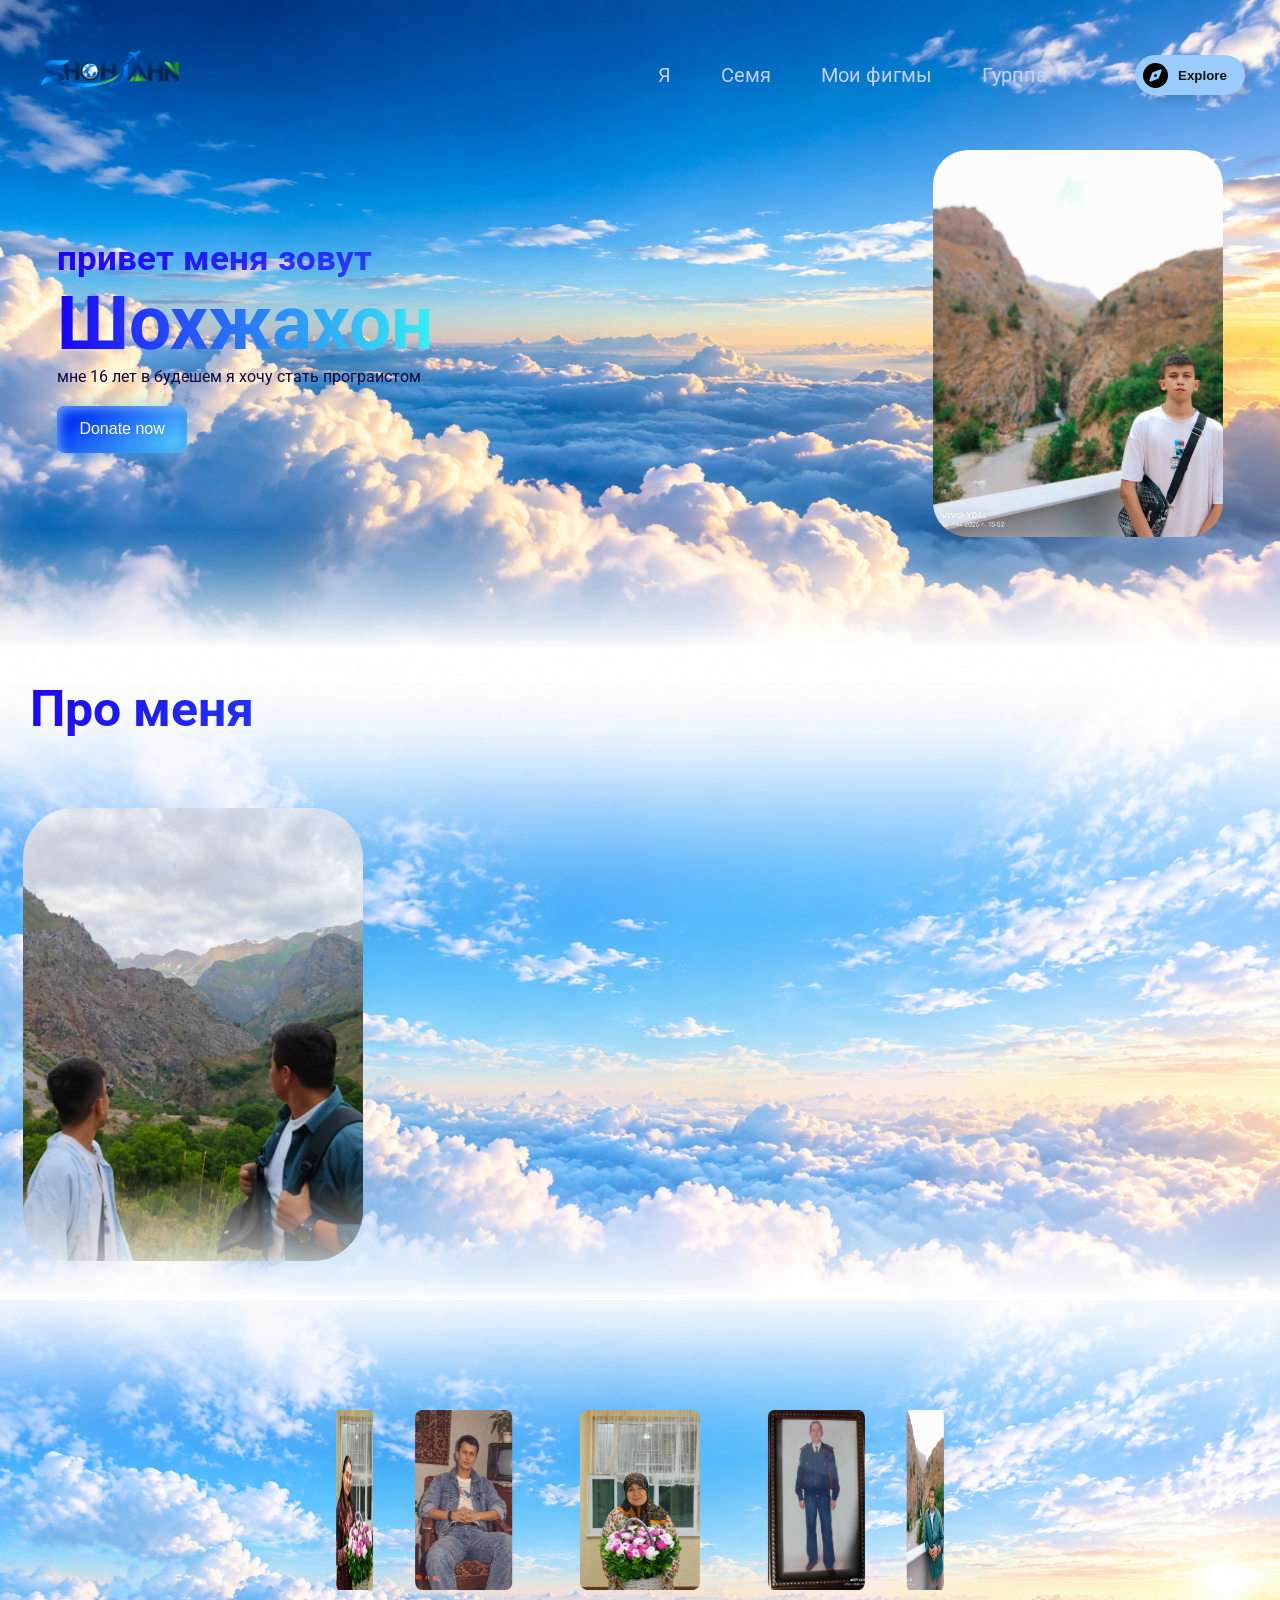
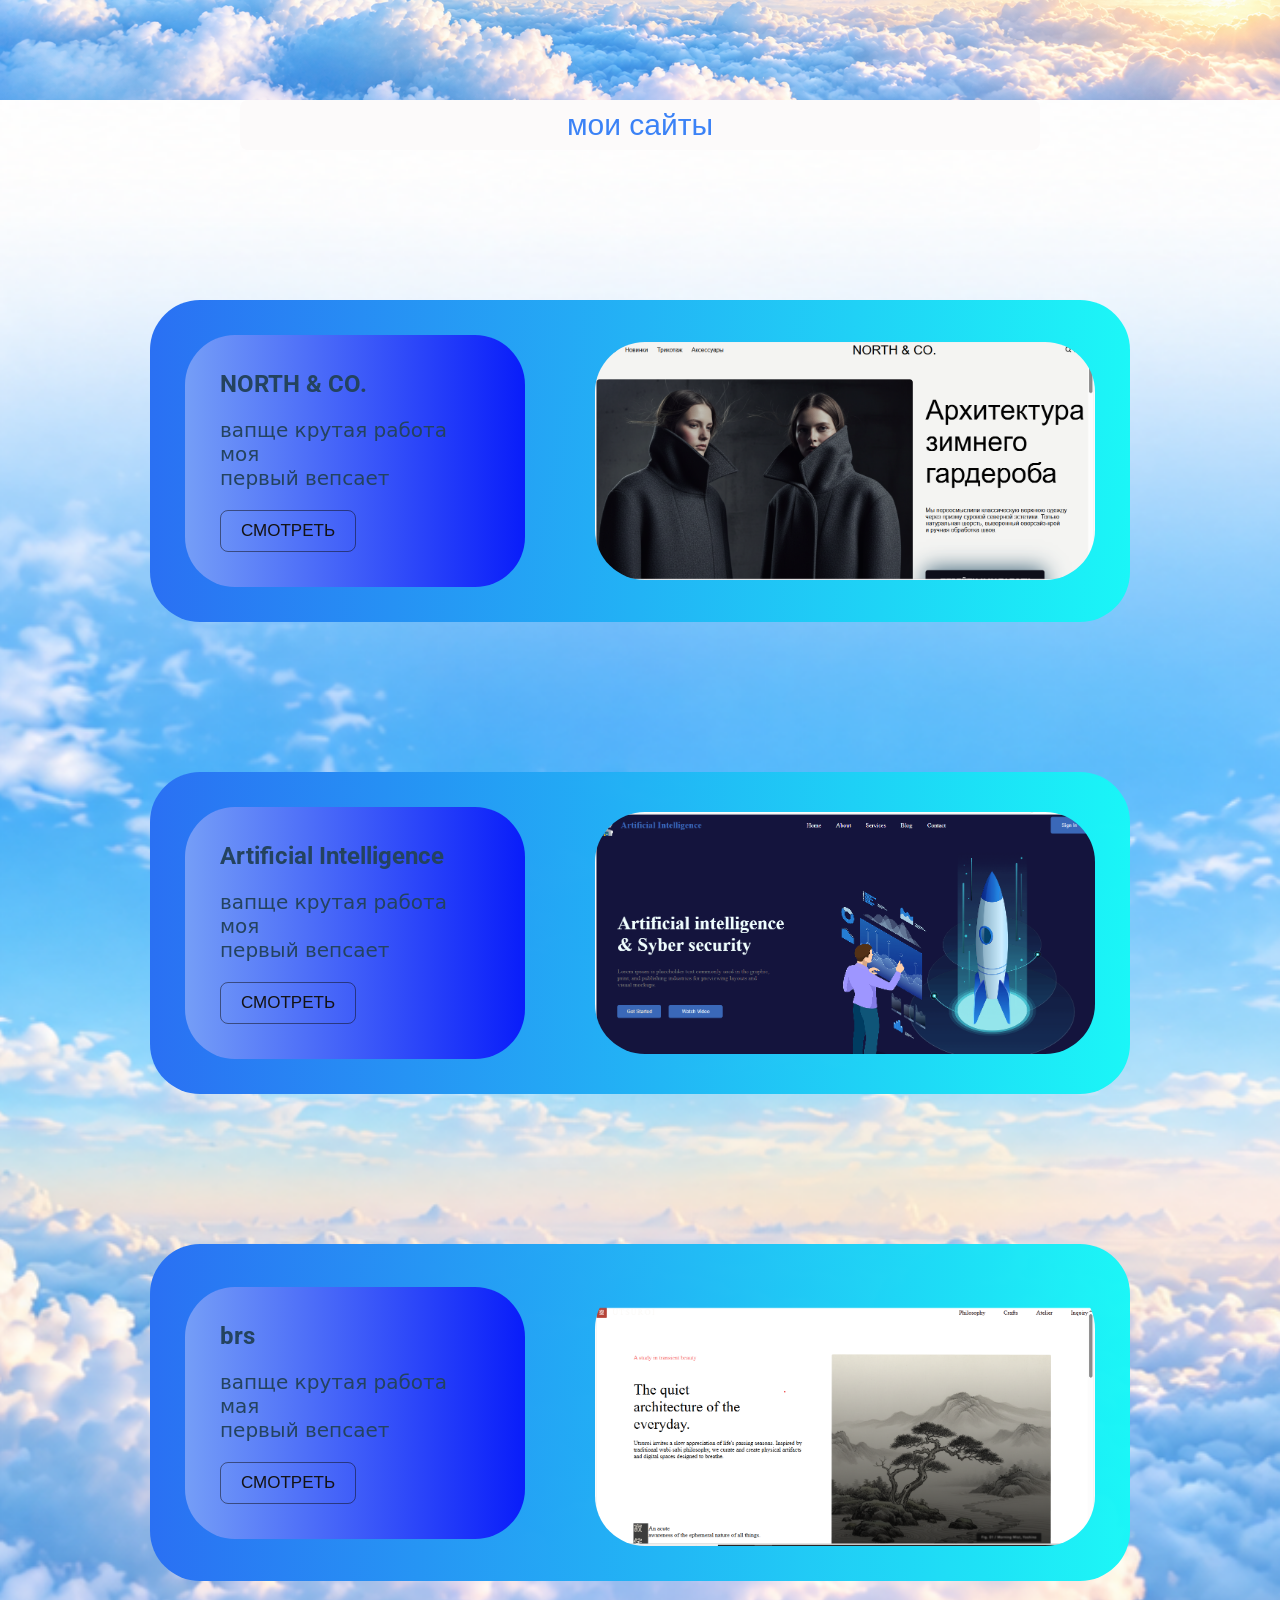
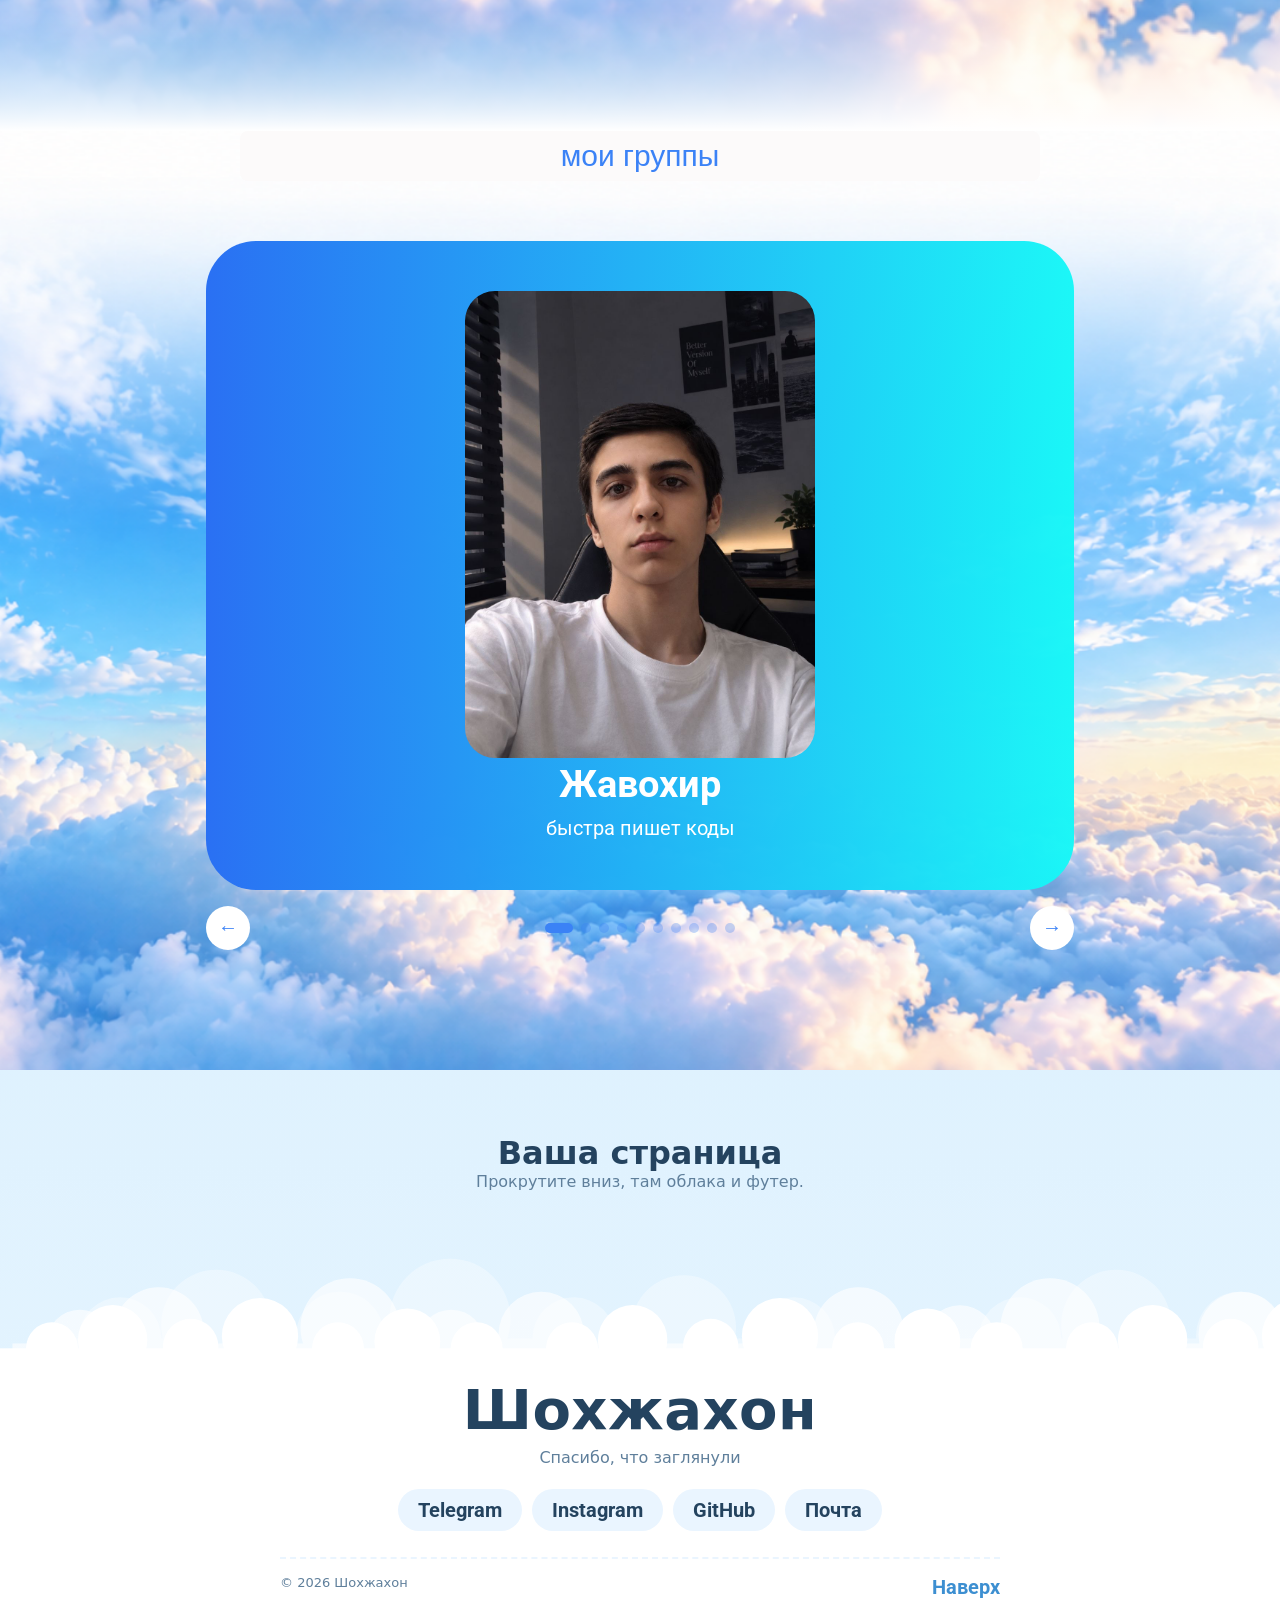
<file: index.html>
<!doctype html>
<html lang="en">
  <head>
    <meta charset="UTF-8" />
    <meta name="viewport" content="width=device-width, initial-scale=1.0" />
    <title>Document</title>

    <link rel="stylesheet" href="./main.css" />
    <link rel="preconnect" href="https://fonts.googleapis.com" />
    <link rel="preconnect" href="https://fonts.gstatic.com" crossorigin />
    <link
      href="https://fonts.googleapis.com/css2?family=Basic&family=Montserrat:ital,wght@0,100..900;1,100..900&family=Roboto:ital,wght@0,100..900;1,100..900&family=Rubik:ital,wght@0,300..900;1,300..900&family=Tagesschrift&display=swap"
      rel="stylesheet"
    />
    <link href="https://unpkg.com/aos@2.3.1/dist/aos.css" rel="stylesheet" />
  </head>
  <body>
    <div class="fon">
      <header>
        <div class="contoiner">
          <div class="hdr__wrp">
            <img
              class="img__logo"
              src="./imges/ChatGPT Image 15 сент. 2026 г., 16_01_28.png"
              alt=""
            />
            <ul class="ul__wrp">
              <li><a href="#">Я</a></li>
              <li><a href="#">Семя</a></li>
              <li><a href="#">Мои фигмы</a></li>
              <li><a href="#">Гурппа</a></li>
            </ul>
            <!-- From Uiverse.io by vinodjangid07 -->
            <button class="btn">
              <svg
                class="svgIcon"
                viewBox="0 0 512 512"
                height="1em"
                xmlns="http://www.w3.org/2000/svg"
              >
                <path
                  d="M256 512A256 256 0 1 0 256 0a256 256 0 1 0 0 512zm50.7-186.9L162.4 380.6c-19.4 7.5-38.5-11.6-31-31l55.5-144.3c3.3-8.5 9.9-15.1 18.4-18.4l144.3-55.5c19.4-7.5 38.5 11.6 31 31L325.1 306.7c-3.2 8.5-9.9 15.1-18.4 18.4zM288 256a32 32 0 1 0 -64 0 32 32 0 1 0 64 0z"
                ></path>
              </svg>
              Explore
            </button>
          </div>
        </div>
      </header>
      <section>
        <div class="contoiner">
          <div class="hero">
            <div>
              <h2 class="h2_wrp">привет меня зовут</h2>
              <h1 class="h1_wrp">Шохжахон</h1>
              <p class="p-r">мне 16 лет в будешем я хочу стать програистом</p>
              <!-- From Uiverse.io by Allyhere -->
              <button class="btn-donate">Donate now</button>
            </div>
            <div>
              <img class="ibg" src="./imges/bbbb.jpg" alt="" />
            </div>
          </div>
        </div>
      </section>
    </div>
    <section class="fon1">
      <div class="contoiner">
        <h1 class="wrp__h1">Про меня</h1>
        <div class="hero_wrp">
          <div>
            <img class="gh" src="./imges/kkkk.jpg" alt="" />
          </div>
          <div>
            <h2 class="wrp__h2" data-aos="fade-left">
              Привет! Меня зовут Шохжахон, я ученик 10-д класса 151 школы.
              <br />
              Уже 3 месяца учусь программированию на PDP Junior и мечтаю <br />
              в будущем стать профессиональным программистом.
            </h2>
            <h3 class="pr" data-aos="fade-left">
              🎂 мой день рождение <br />
              19.06.2010
            </h3>
            <h3 class="pr" data-aos="fade-left">
              🏫 школа <br />
              151. 9д. класс
            </h3>
            <h3 class="pr" data-aos="fade-left">
              💻 щас учусь <br />
              делать сайты -Html-css
            </h3>
          </div>
        </div>
      </div>
    </section>
    <section class="fon4">
      <div class="contoiner">
        <!-- From Uiverse.io by musashi-13 --> 
        <div class="card-3d">
          <div>  <img class="img__ff" src="./ChatGPT Image 9 окт. 2026 г., 17_29_18.png" alt=""> </div>
          <div>
          </div>
          <div><img class="img__ff" src="./kkkkkkk.jpg" alt=""></div>
          <div></div>
          <div><img class="img__ff" src="./gggg.jpg" alt=""></div>
          <div> </div>
          <div>
<img class="img__ff" src="./ppppppp.jpg" alt=""></div>
          <div></div>
          <div><img class="img__ff" src="./ChatGPT Image 9 окт. 2026 г., 17_34_10.png" alt=""></div>
          <div> </div>
        </div>

      </div>
    </section>
    <section class="fon2">
      <div class="contoiner">
        <center>
          <button class="h1__gg">мои сайты</button>
        </center>
        <div class="card1">
          <div class="fon8">
            <h2 class="h2__gg">NORTH & CO.</h2>
            <p class="p__rr">
              вапще крутая работа моя <br />
              первый вепсает
            </p>
            <!-- From Uiverse.io by zjssun -->
            <a href="https://inp-iota.vercel.app/">
              <button class="btn2">смотреть</button>
            </a>
          </div>
          <img class="img_k" src="./wwwww.png" alt="" />
        </div>
        <div class="card1">
          <div class="fon8">
            <h2 class="h2__gg">Artificial Intelligence</h2>
            <p class="p__rr">
              вапще крутая работа моя <br />
              первый вепсает
            </p>
            <!-- From Uiverse.io by zjssun -->
            <a href="https://raceta-8t1i.vercel.app/">
              <button class="btn2">смотреть</button>
            </a>
          </div>
          <img class="img_k" src="./mmmm.png" alt="" />
        </div>
        <div class="card1">
          <div class="fon8">
            <h2 class="h2__gg">brs</h2>
            <p class="p__rr">
              вапще крутая работа мая <br />
              первый вепсает
            </p>
            <!-- From Uiverse.io by zjssun -->
            <button class="btn2">смотреть</button>
          </div>
          <img class="img_k" src="./bmw.png" alt="" />
        </div>
      </div>
    </section>

    <section class="fon3">
      <div class="contoiner">
        <div>
          <center>
            <button class="h1__gg">мои группы</button>
          </center>
        </div>
        <div class="grp" role="region" aria-label="Мои группы">
          <div class="grp-view" id="grpView">
            <div class="grp-track" id="grpTrack">
              <div class="grp-slide">
                <center>
                  <img class="img__pp" src="./imges/ggg.jpg" alt="" />

                  <h2>Жавохир</h2>
                  <p>быстра пишет коды</p>
                </center>
              </div>
              <div class="grp-slide">
                <center>
                  <img class="img__pp" src="./imges/iiiii.jpg" alt="" />
                  <h2>мухаммадали</h2>
                  <p>много старается</p>
                </center>
              </div>
              <div class="grp-slide">
                <center>
                  <img
                    class="img__pp"
                    src="./imges/IMG_20260926_154338.jpg"
                    alt=""
                  />
                  <h2>довудбек</h2>
                  <p>умный</p>
                </center>
              </div>

              <div class="grp-slide">
                <center>
                  <img
                    class="img__pp"
                    src="./imges/IMG_20260926_154706.jpg"
                    alt=""
                  />
                  <h2>шохрух</h2>
                  <p> много пишет коды</p>
                </center>
              </div>
              <div class="grp-slide">
                <center>
                  <img class="img__pp" src="./imges/yyy.jpg" alt="" />
                  <h2>мухаммадюсуф</h2>
                  <p>много пишет коды</p>
                </center>
              </div>
              <div class="grp-slide">
                <center>
                  <img
                    class="img__pp"
                    src="./imges/IMG_20260926_154839.jpg"
                    alt=""
                  />
                  <h2>мухаммадали</h2>
                  <p>много пишет коды</p>
                </center>
              </div>
              <div class="grp-slide">
                <center>
                  <img class="img__pp" src="./imges/p.jpg" alt="" />
                  <h2>ботир</h2>
                  <p>много пишет коды</p>
                </center>
              </div>
              <div class="grp-slide">
                <center>
                  <img
                    class="img__pp"
                    src="./imges/photo_2026-09-27_14-44-46.jpg"
                    alt=""
                  />
                  <h2>хуснида</h2>
                  <p>много пишет коды</p>
                </center>
              </div>
              <div class="grp-slide">
                <center>
                  <img class="img__pp" src="./imges/зззз.jpg" alt="" />
                  <h2>суннатбек</h2>
                  <p>много пишет коды</p>
                </center>
              </div>
              <div class="grp-slide">
                <center>
                  <img
                    class="img__pp"
                    src="./imges/image_2026-09-26_17-02-44.png"
                    alt=""
                  />
                  <h2>Илёс</h2>
                  <p>много пишет коды</p>
                </center>
              </div>
            </div>
          </div>
          <div class="grp-bar">
            <button class="grp-arr" id="grpPrev" aria-label="Назад">←</button>
            <div class="grp-dots" id="grpDots"></div>
            <button class="grp-arr" id="grpNext" aria-label="Вперёд">→</button>
          </div>
        </div>
      </div>
    </section>
    <main>
      <div>
        <h1>Ваша страница</h1>
        <p>Прокрутите вниз, там облака и футер.</p>
      </div>
    </main>

    <!-- ===== HTML ФУТЕРА (копируйте отсюда) ===== -->
    <footer class="cloud-footer">
      <div class="clouds" aria-hidden="true">
        <i class="c c1"></i><i class="c c2"></i><i class="c c3"></i>
      </div>
      <div class="body">
        <h2 class="name">Шохжахон</h2>
        <p class="tagline">Спасибо, что заглянули</p>
        <ul class="links">
          <li><a href="#">Telegram</a></li>
          <li><a href="#">Instagram</a></li>
          <li><a href="#">GitHub</a></li>
          <li><a href="#">Почта</a></li>
        </ul>
        <div class="copy">
          <span>© 2026 Шохжахон</span>
          <a
            href="#top"
            onclick="
              window.scrollTo({ top: 0, behavior: 'smooth' });
              return false;
            "
            >Наверх</a
          >
        </div>
      </div>
    </footer>
    <!-- ===== КОНЕЦ ===== -->
    <script src="https://unpkg.com/aos@2.3.1/dist/aos.js"></script>
    <script>
      AOS.init();
    </script>
    <script>
      const track = document.getElementById("grpTrack"),
        view = document.getElementById("grpView"),
        dotsEl = document.getElementById("grpDots");
      const n = track.children.length;
      let i = 0,
        timer;
      for (let k = 0; k < n; k++) {
        const b = document.createElement("button");
        b.className = "grp-dot";
        b.setAttribute("aria-label", "Слайд " + (k + 1));
        b.onclick = () => {
          go(k);
          play();
        };
        dotsEl.appendChild(b);
      }
      function go(k) {
        i = (k + n) % n;
        track.style.transform = "translateX(-" + i * 100 + "%)";
        [...dotsEl.children].forEach((d, j) =>
          d.setAttribute("aria-current", j === i),
        );
      }
      function play() {
        stop();
        timer = setInterval(() => go(i + 1), 5000);
      }
      function stop() {
        clearInterval(timer);
      }
      document.getElementById("grpPrev").onclick = () => {
        go(i - 1);
        play();
      };
      document.getElementById("grpNext").onclick = () => {
        go(i + 1);
        play();
      };
      view.addEventListener("mouseenter", stop);
      view.addEventListener("mouseleave", play);
      let x0 = null;
      view.addEventListener("pointerdown", (e) => {
        x0 = e.clientX;
      });
      view.addEventListener("pointerup", (e) => {
        if (x0 === null) return;
        const d = e.clientX - x0;
        if (Math.abs(d) > 40) {
          go(i + (d < 0 ? 1 : -1));
          play();
        }
        x0 = null;
      });
      go(0);
      play();
      const cur = document.getElementById("grpCursor");
      let mx = 0,
        my = 0,
        cx = 0,
        cy = 0;
      view.addEventListener("mouseenter", () => cur.classList.add("show"));
      view.addEventListener("mouseleave", () =>
        cur.classList.remove("show", "down"),
      );
      view.addEventListener("mousemove", (e) => {
        mx = e.clientX;
        my = e.clientY;
      });
      view.addEventListener("pointerdown", () => cur.classList.add("down"));
      window.addEventListener("pointerup", () => cur.classList.remove("down"));
      (function f() {
        cx += (mx - cx) * 0.18;
        cy += (my - cy) * 0.18;
        cur.style.transform = "translate(" + cx + "px," + cy + "px)";
        requestAnimationFrame(f);
      })();
    </script>
  </body>
</html>
</file>
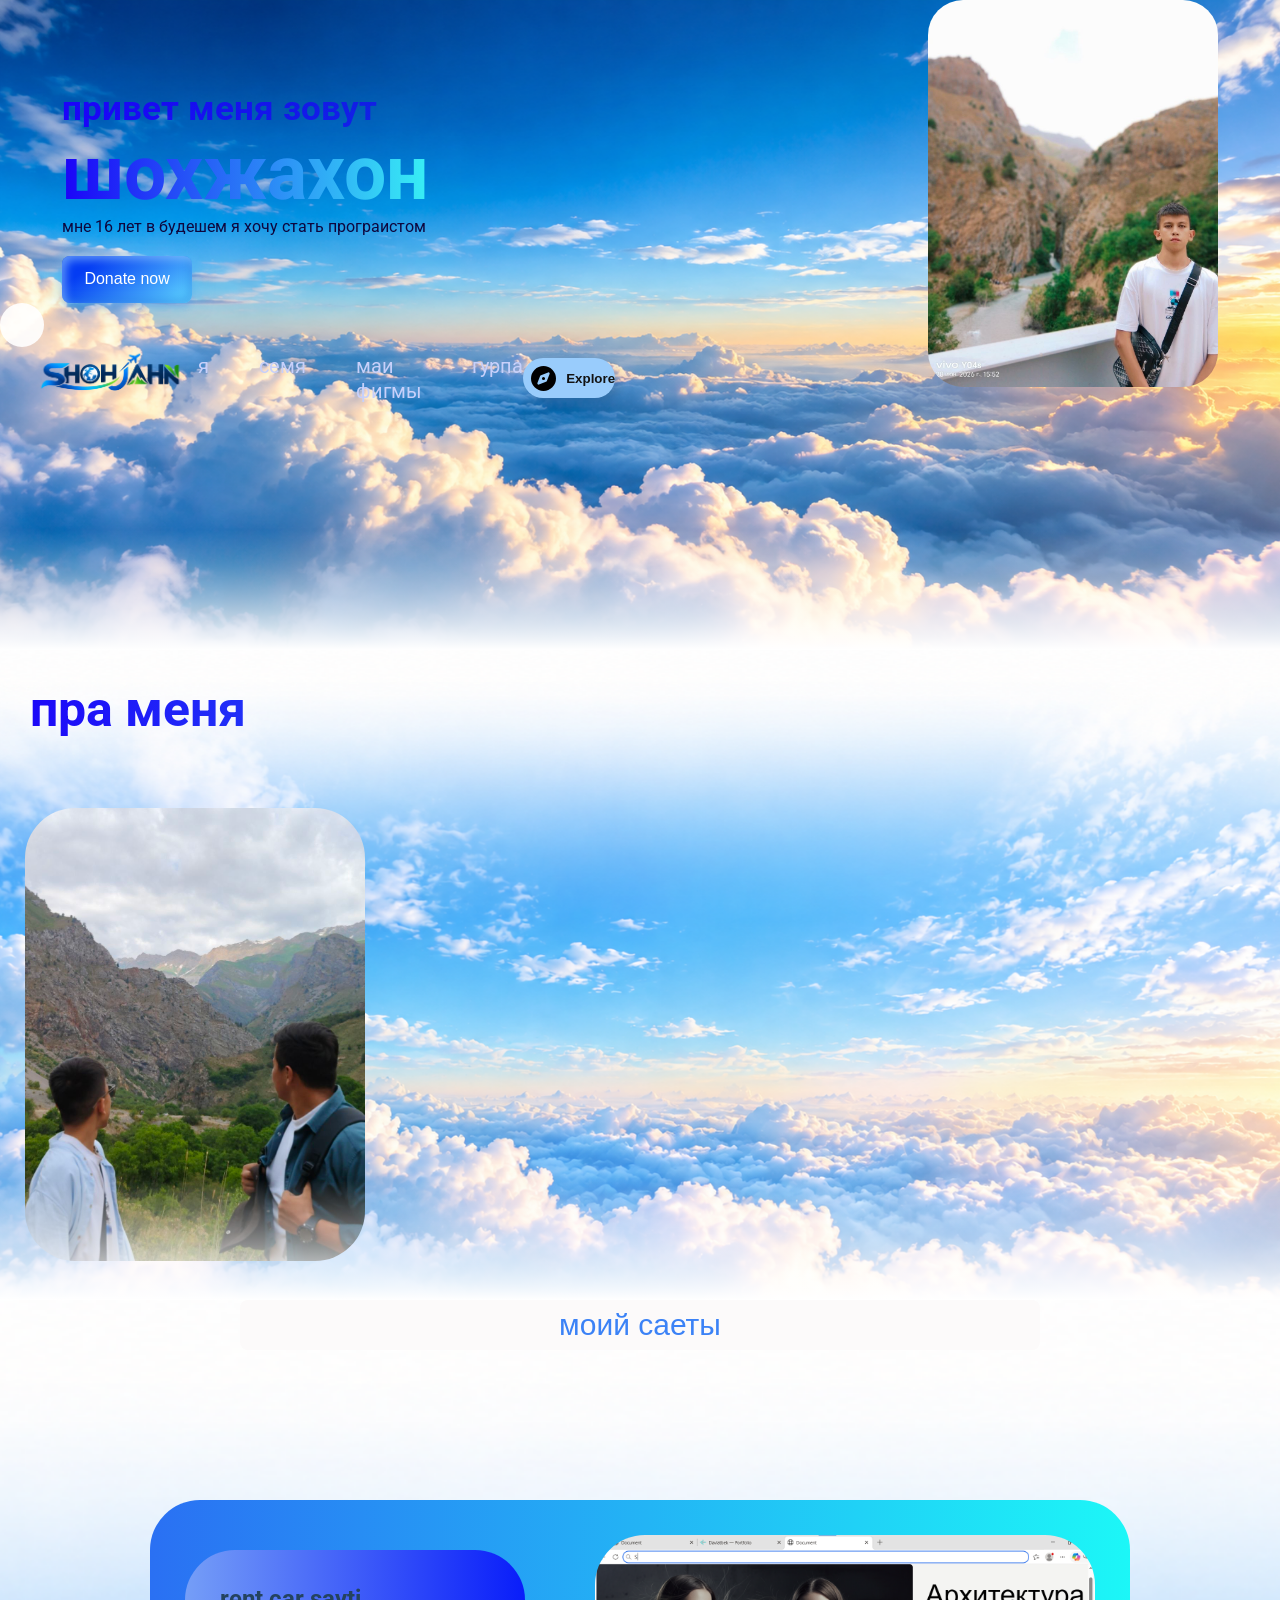
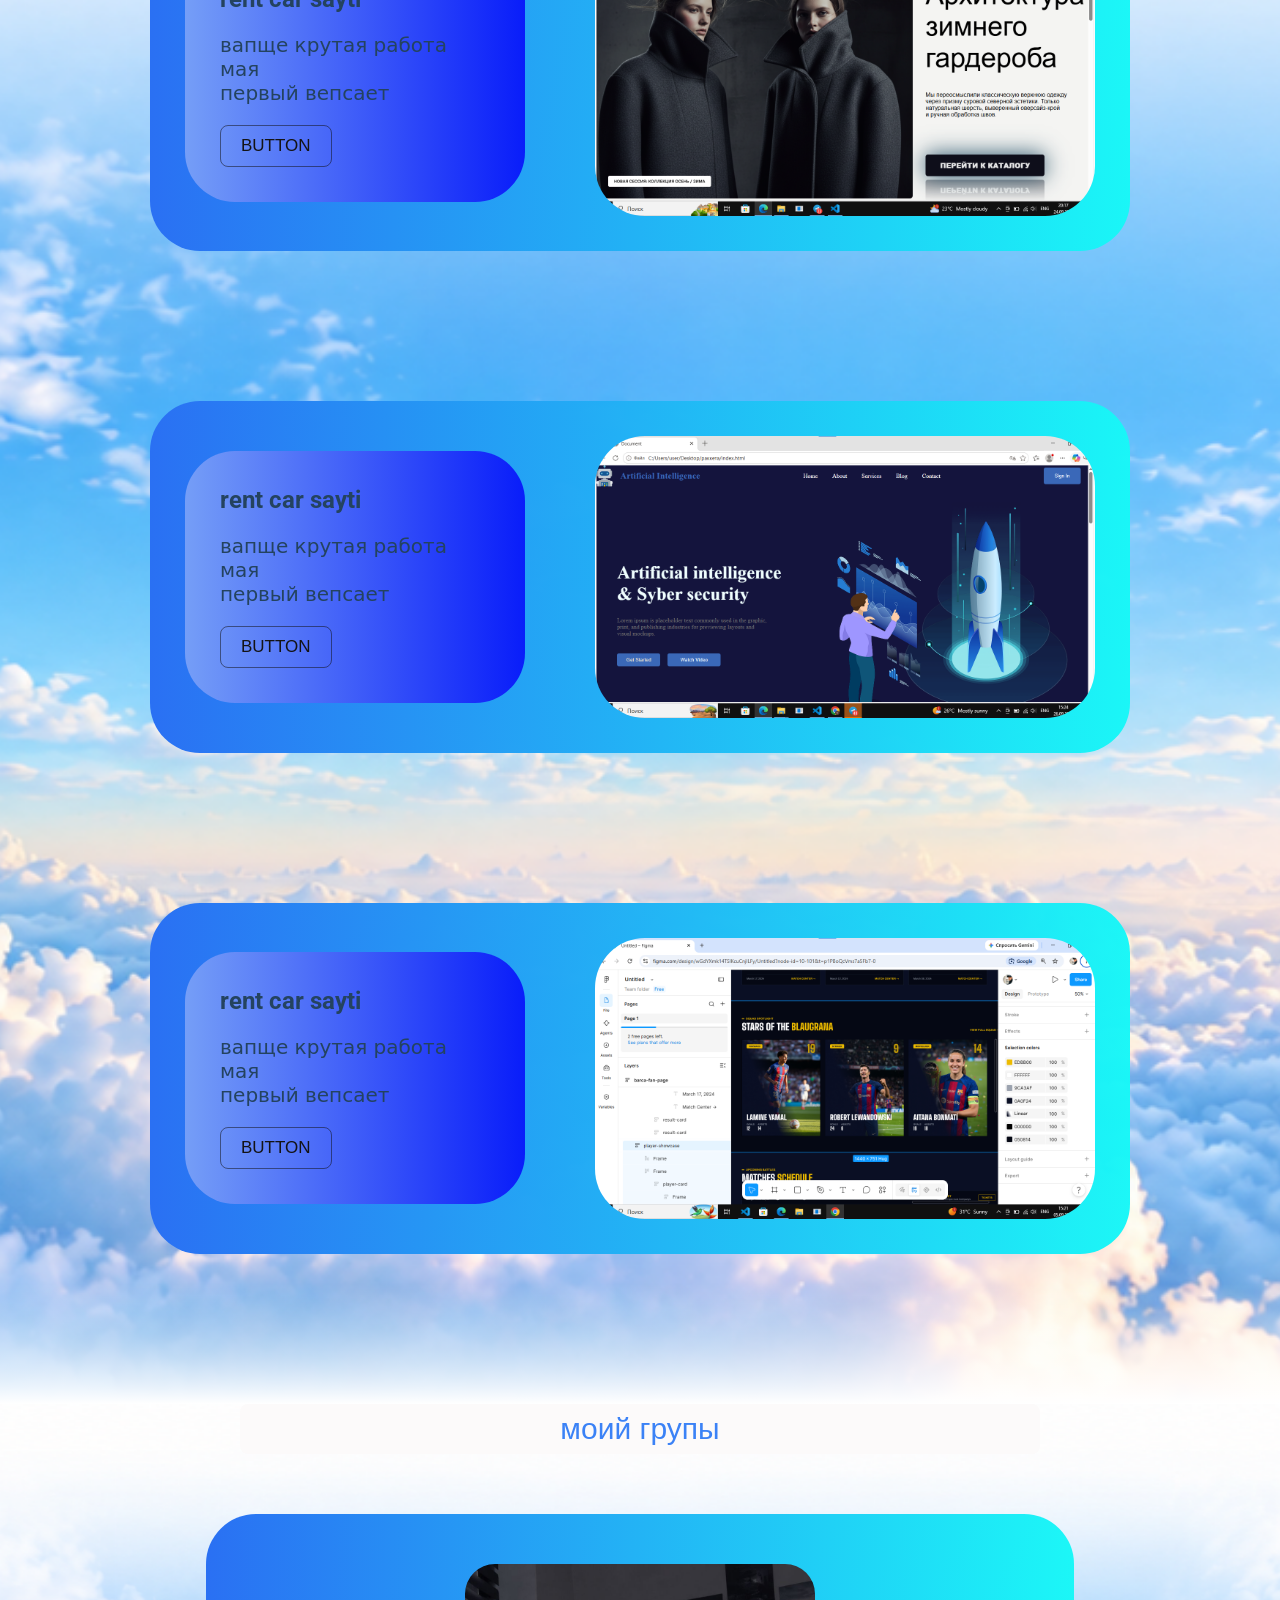
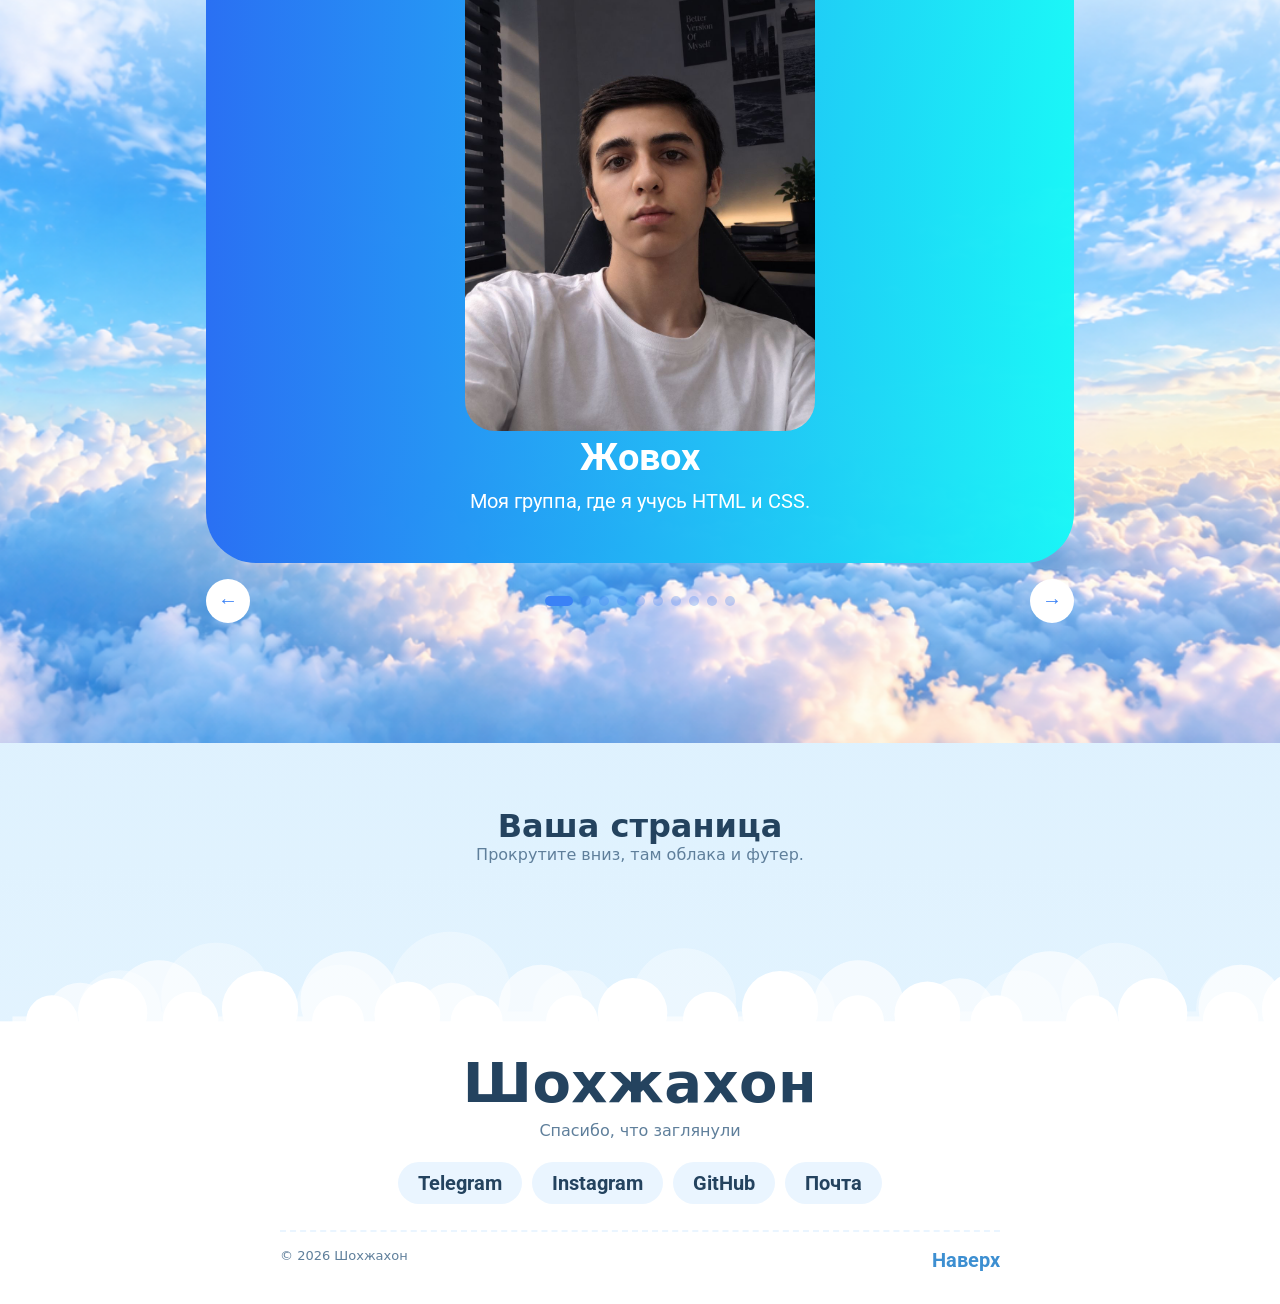
<file: indext.html>
<!doctype html>
<html lang="en">
  <head>
    <meta charset="UTF-8" />
    <meta name="viewport" content="width=device-width, initial-scale=1.0" />
    <title>Document</title>
    <link rel="stylesheet" href="./main.css" />
    <link rel="preconnect" href="https://fonts.googleapis.com" />
    <link rel="preconnect" href="https://fonts.gstatic.com" crossorigin />
    <link
      href="https://fonts.googleapis.com/css2?family=Basic&family=Montserrat:ital,wght@0,100..900;1,100..900&family=Roboto:ital,wght@0,100..900;1,100..900&family=Rubik:ital,wght@0,300..900;1,300..900&family=Tagesschrift&display=swap"
      rel="stylesheet"
    />
    <link href="https://unpkg.com/aos@2.3.1/dist/aos.css" rel="stylesheet" />
  </head>
  <body>
    <div class="fon">
      <header>
        <nav class="nav">
          <div class="contoiner">
            <div class="hdr__wrp">
              <img
                class="img__logo"
                src="./imges/ChatGPT Image 15 сент. 2026 г., 16_01_28.png"
                alt=""
              />
              <ul class="ul__wrp">
                <li><a href="#">я</a></li>
                <li><a href="#">семя</a></li>
                <li><a href="#">маи фигмы</a></li>
                <li><a href="#">гурпа</a></li>
              </ul>
              <!-- From Uiverse.io by vinodjangid07 -->
              <button class="btn">
                <svg
                  class="svgIcon"
                  viewBox="0 0 512 512"
                  height="1em"
                  xmlns="http://www.w3.org/2000/svg"
                >
                  <path
                    d="M256 512A256 256 0 1 0 256 0a256 256 0 1 0 0 512zm50.7-186.9L162.4 380.6c-19.4 7.5-38.5-11.6-31-31l55.5-144.3c3.3-8.5 9.9-15.1 18.4-18.4l144.3-55.5c19.4-7.5 38.5 11.6 31 31L325.1 306.7c-3.2 8.5-9.9 15.1-18.4 18.4zM288 256a32 32 0 1 0 -64 0 32 32 0 1 0 64 0z"
                  ></path>
                </svg>
                Explore
              </button>
            </div>
          </div>
        </nav>
      </header>
      <section>
        <div class="contoiner">
          <div class="hero">
            <div>
              <h2 class="h2_wrp">привет меня зовут</h2>
              <h1 class="h1_wrp">шохжахон</h1>
              <p class="p-r">мне 16 лет в будешем я хочу стать програистом</p>
              <!-- From Uiverse.io by Allyhere -->
              <button class="btn-donate">Donate now</button>
            </div>
            <div>
              <img class="ibg" src="./imges/bbbb.jpg" alt="" />
            </div>
          </div>
        </div>
      </section>
    </div>
    <section class="fon1">
      <div class="contoiner">
        <h1 class="wrp__h1">пра меня</h1>
        <div class="hero_wrp">
          <div>
            <img class="gh" src="./imges/kkkk.jpg" alt="" />
          </div>
          <div>
            <h2 class="wrp__h2" data-aos="fade-left">
              Привет! Меня зовут шохжахон, я ученик 10-д класса 151 школы.
              <br />
              Уже 3 месяца учусь программированию на PDP Junior и мечтаю <br />
              в будущем стать профессиональным программистом.
            </h2>
            <h3 class="pr" data-aos="fade-left">
              🎂 мой день рождение <br />
              19.06.2010
            </h3>
            <h3 class="pr" data-aos="fade-left">
              🏫 шола <br />
              151. 9d каласс
            </h3>
            <h3 class="pr" data-aos="fade-left">
              💻 шас учусь <br />
              саейт делать -Html-css
            </h3>
          </div>
        </div>
      </div>
    </section>
    <section class="fon2">
      <div class="contoiner">
        <center>
          <button class="h1__gg">моий саеты</button>
        </center>
        <div class="card1">
          <div class="fon8">
            <h2 class="h2__gg">rent car sayti</h2>
            <p class="p__rr">
              вапще крутая работа мая <br />
              первый вепсает
            </p>
            <!-- From Uiverse.io by zjssun -->
            <button class="btn2">Button</button>
          </div>
          <img class="img_k" src="./imges/ggggg.png" alt="" />
        </div>
        <div class="card1">
          <div class="fon8">
            <h2 class="h2__gg">rent car sayti</h2>
            <p class="p__rr">
              вапще крутая работа мая <br />
              первый вепсает
            </p>
            <!-- From Uiverse.io by zjssun -->
            <button class="btn2">Button</button>
          </div>
          <img class="img_k" src="./imges/hhh.png" alt="" />
        </div>
        <div class="card1">
          <div class="fon8">
            <h2 class="h2__gg">rent car sayti</h2>
            <p class="p__rr">
              вапще крутая работа мая <br />
              первый вепсает
            </p>
            <!-- From Uiverse.io by zjssun -->
            <button class="btn2">Button</button>
          </div>
          <img class="img_k" src="./imges/pppppp.png" alt="" />
        </div>
      </div>
    </section>
    <section class="fon3">
      <div class="contoiner">
        <div>
          <center>
            <button class="h1__gg">моий групы</button>
          </center>
        </div>

        <!-- СЛАЙДЕР -->
        <div class="grp" role="region" aria-label="Мои группы">
          <div class="grp-view" id="grpView">
            <div class="grp-track" id="grpTrack">
              <div class="grp-slide">
                <center>
                  <img class="img__pp" src="./imges/ggg.jpg" alt="" />

                  <h2>Жовох</h2>
                  <p>Моя группа, где я учусь HTML и CSS.</p>
                </center>
              </div>
              <div class="grp-slide">
                <center>
                  <img class="img__pp" src="./imges/iiiii.jpg" alt="" />
                  <h2>мухамадали</h2>
                  <p>Короткое опис</p>
                </center>
              </div>
              <div class="grp-slide">
                <center>
                  <img
                    class="img__pp"
                    src="./imges/IMG_20260926_154338.jpg"                    alt=""
                  />
                  <h2>довудбек</h2>
                  <p>Короткое описание группы.</p>
                </center>
              </div>

              <div class="grp-slide">
                <center>
                  <img
                    class="img__pp"
                    src="./imges/IMG_20260926_154706.jpg"
                    alt=""
                  />
                  <h2>шохрух</h2>
                  <p>Короткое описание группы.</p>
                </center>
              </div>
              <div class="grp-slide">
                <center>
                  <img
                    class="img__pp"
                    src="./imges/yyy.jpg"
                    alt=""
                  />
                  <h2>мухаадюсуф</h2>
                  <p>Короткое описание группы.</p>
                </center>
              </div>
              <div class="grp-slide">
                <center>
                  <img
                    class="img__pp"
                    src="./imges/IMG_20260926_154839.jpg"
                    alt=""
                  />
                  <h2>мухамадали</h2>
                  <p>Короткое описание группы.</p>
                </center>
              </div>
              <div class="grp-slide">
                <center>
                  <img
                    class="img__pp"
                    src="./imges/p.jpg"
                    alt=""
                  />
                  <h2>ботир</h2>
                  <p>Короткое описание группы.</p>
                </center>
              </div>
              <div class="grp-slide">
                <center>
                  <img
                    class="img__pp"
                    src="./imges/photo_2026-09-27_14-44-46.jpg"
                    alt=""
                  />
                  <h2>хуснида</h2>
                  <p>Короткое описание группы.</p>
                </center>
              </div>
              <div class="grp-slide">
                <center>
                  <img
                    class="img__pp"
                    src="./imges/зззз.jpg"
                    alt=""
                  />
                  <h2>сунадбек</h2>
                  <p>Короткое описание группы.</p>
                </center>
              </div>
              <div class="grp-slide">
                <center>
                  <img
                    class="img__pp"
                    src="./imges/image_2026-09-26_17-02-44.png"
                    alt=""
                  />
                  <h2>Ильйос</h2>
                  <p>Короткое описание группы.</p>
                </center>
              </div>
             
            </div>
          </div>
          <div class="grp-bar">
            <button class="grp-arr" id="grpPrev" aria-label="Назад">←</button>
            <div class="grp-dots" id="grpDots"></div>
            <button class="grp-arr" id="grpNext" aria-label="Вперёд">→</button>
          </div>
        </div>
      </div>
    </section>
    <main>
      <div>
        <h1>Ваша страница</h1>
        <p>Прокрутите вниз, там облака и футер.</p>
      </div>
    </main>

    <!-- ===== HTML ФУТЕРА (копируйте отсюда) ===== -->
    <footer class="cloud-footer">
      <div class="clouds" aria-hidden="true">
        <i class="c c1"></i><i class="c c2"></i><i class="c c3"></i>
      </div>
      <div class="body">
        <h2 class="name">Шохжахон</h2>
        <p class="tagline">Спасибо, что заглянули</p>
        <ul class="links">
          <li><a href="#">Telegram</a></li>
          <li><a href="#">Instagram</a></li>
          <li><a href="#">GitHub</a></li>
          <li><a href="#">Почта</a></li>
        </ul>
        <div class="copy">
          <span>© 2026 Шохжахон</span>
          <a
            href="#top"
            onclick="
              window.scrollTo({ top: 0, behavior: 'smooth' });
              return false;
            "
            >Наверх</a
          >
        </div>
      </div>
    </footer>
    <!-- ===== КОНЕЦ ===== -->
    <script src="https://unpkg.com/aos@2.3.1/dist/aos.js"></script>
    <script>
      AOS.init();
    </script>
    <script>
      const track = document.getElementById("grpTrack");
      const view = document.getElementById("grpView");
      const dotsEl = document.getElementById("grpDots");
      const n = track.children.length;
      let i = 0,
        timer;

      for (let k = 0; k < n; k++) {
        const b = document.createElement("button");
        b.className = "grp-dot";
        b.setAttribute("aria-label", "Слайд " + (k + 1));
        b.onclick = () => {
          go(k);
          play();
        };
        dotsEl.appendChild(b);
      }
      function go(k) {
        i = (k + n) % n;
        track.style.transform = "translateX(-" + i * 100 + "%)";
        [...dotsEl.children].forEach((d, j) =>
          d.setAttribute("aria-current", j === i),
        );
      }
      function play() {
        stop();
        timer = setInterval(() => go(i + 1), 5000);
      }
      function stop() {
        clearInterval(timer);
      }

      document.getElementById("grpPrev").onclick = () => {
        go(i - 1);
        play();
      };
      document.getElementById("grpNext").onclick = () => {
        go(i + 1);
        play();
      };
      view.addEventListener("mouseenter", stop);
      view.addEventListener("mouseleave", play);

      let x0 = null;
      view.addEventListener("pointerdown", (e) => (x0 = e.clientX));
      view.addEventListener("pointerup", (e) => {
        if (x0 === null) return;
        const d = e.clientX - x0;
        if (Math.abs(d) > 40) {
          go(i + (d < 0 ? 1 : -1));
          play();
        }
        x0 = null;
      });
      go(0);
      play();
    </script>
  </body>
</html>
</file>
<file: main.css>
* {
  padding: 0;
  margin: 0;
  box-sizing: border-box;
}

.contoiner {
  width: 100%;
  max-width: 1440px;
  margin: 0 auto;
}
a {
  text-decoration: none;
  color: rgb(199, 208, 250);
  font-size: 20px;
  font-family: "Roboto", sans-serif;
}
li {
  list-style-type: none;
}
.img__logo {
  width: 150px;
  border-radius: 50px;
  margin-left: 35px;
}
/* From Uiverse.io by vinodjangid07 */
.btn {
  width: 110px;
  height: 40px;
  display: flex;
  align-items: center;
  justify-content: flex-start;
  gap: 10px;
  background-color: rgb(153, 204, 252);
  border-radius: 30px;
  color: rgb(19, 19, 19);
  font-weight: 600;
  border: none;
  position: relative;
  cursor: pointer;
  transition-duration: 0.2s;
  box-shadow: 5px 5px 10px rgba(0, 0, 0, 0.116);
  padding-left: 8px;
  transition-duration: 0.5s;
  margin-right: 35px;
}

.svgIcon {
  height: 25px;
  transition-duration: 1.5s;
}

.bell path {
  fill: rgb(19, 19, 19);
}

.btn:hover {
  background-color: rgb(3, 141, 233);
  transition-duration: 0.5s;
}

.btn:active {
  transform: scale(0.97);
  transition-duration: 0.2s;
}

.btn:hover .svgIcon {
  transform: rotate(250deg);
  transition-duration: 1.5s;
}
.hdr__wrp {
  display: flex;
  justify-content: space-between;
  align-items: center;
}
.ul__wrp {
  padding-left: 30%;
  display: flex;
  gap: 50px;
}
.fon {
  height: 650px;
  background: url(./imges/ChatGPT\ Image\ 17\ сент.\ 2026\ г.\,\ 14_54_04.png)
    center / cover no-repeat;
  position: relative;
}

.fon::after {
  content: "";
  position: absolute;
  left: 0;
  right: 0;
  bottom: 0;
  height: 120px;
  background: linear-gradient(to bottom, transparent, #ffffff);
}

.ibg {
  width: 290px;
  border-radius: 35px;
  transition: 0.2s;
}
.ibg:hover {
  transform: scale(1.1);
  box-shadow: 10px 10px 50px black;
}
.hero {
  display: flex;
  justify-content: center;
  gap: 500px;
  align-items: center;
}
.h2_wrp {
  font-family: "Roboto", sans-serif;
  font-size: 35px;
  background: linear-gradient(to left, hsla(245, 97%, 50%, 0.63), #1b03f8);
  -webkit-background-clip: text;
  -webkit-text-fill-color: transparent;
}
.h1_wrp {
  background: linear-gradient(to left, #38eff5, #1b03f8);
  -webkit-background-clip: text;
  -webkit-text-fill-color: transparent;
  font-family: "Roboto", sans-serif;
  font-size: 75px;
}
.p-r {
  color: rgb(14, 6, 61);
  font-family: "Roboto", sans-serif;
}
/* From Uiverse.io by Allyhere */
.btn-donate {
  --clr-font-main: hsla(0 0% 20% / 100);
  --btn-bg-1: hsla(194 100% 69% / 1);
  --btn-bg-2: rgb(4, 60, 243);
  --btn-bg-color: hsla(360 100% 100% / 1);
  --radii: 0.5em;
  cursor: pointer;
  padding: 0.9em 1.4em;
  margin-top: 20px;
  min-width: 120px;
  min-height: 44px;
  font-size: var(--size, 1rem);
  font-weight: 500;
  transition: 0.8s;
  background-size: 280% auto;
  background-image: linear-gradient(
    325deg,
    var(--btn-bg-2) 0%,
    var(--btn-bg-1) 55%,
    var(--btn-bg-2) 90%
  );
  border: none;
  border-radius: var(--radii);
  color: var(--btn-bg-color);
  box-shadow:
    0px 0px 20px rgba(71, 184, 255, 0.5),
    0px 5px 5px -1px rgba(58, 125, 233, 0.25),
    inset 4px 4px 8px rgba(175, 230, 255, 0.5),
    inset -4px -4px 8px rgba(19, 95, 216, 0.35);
}

.btn-donate:hover {
  background-position: right top;
}

.btn-donate:is(:focus, :focus-visible, :active) {
  outline: none;
  box-shadow:
    0 0 0 3px var(--btn-bg-color),
    0 0 0 6px var(--btn-bg-2);
}

@media (prefers-reduced-motion: reduce) {
  .btn-donate {
    transition: linear;
  }
}
.gh {
  width: 340px;
  border-radius: 50px;
  transition: 0.2s;
}
.gh:hover {
  transform: scale(1.1);
  box-shadow: 10px 10px 50px black;
}
.hero_wrp {
  display: flex;
  justify-content: center;
  margin-top: 70px;
  gap: 140px;
  font-family: "Roboto", sans-serif;
}
.pr {
  padding-top: 40px;
}
.wrp__h1 {
  padding-top: 30px;
  padding-left: 30px;
  font-size: 50px;
  font-family: "Roboto", sans-serif;
  background: linear-gradient(to left, #38eff5, #1b03f8);
  -webkit-background-clip: text;
  -webkit-text-fill-color: transparent;
  font-family: "Roboto", sans-serif;
}
.fon1 {
  height: 650px;
  background: url(./imges/ChatGPT\ Image\ 20\ сент.\ 2026\ г.\,\ 17_17_56.png)
    center / cover no-repeat;
  position: relative;
}

.fon1::after {
  content: "";
  position: absolute;
  left: 0;
  right: 0;
  bottom: 0;
  height: 120px;
  background: linear-gradient(to bottom, transparent, #ffffff);
}
.fon2 {
  height: 600%;

  background: url(./imges/ChatGPT\ Image\ 20\ сент.\ 2026\ г.\,\ 17_17_56.png)
    center / cover no-repeat;
  position: relative;
}

.fon2::after {
  content: "";
  position: absolute;
  left: 0;
  right: 0;
  bottom: 0;
  height: 120px;
  background: linear-gradient(to bottom, transparent, #ffffff);
}

/* From Uiverse.io by zjssun */
.btn2 {
  padding: 10px 20px;
  text-transform: uppercase;
  border-radius: 8px;
  font-size: 17px;
  font-weight: 500;
  color: #131212fd;
  text-shadow: none;
  background: transparent;
  cursor: pointer;
  box-shadow: transparent;
  border: 1px solid #0e0d0d80;
  transition: 0.5s ease;
  user-select: none;
}

.btn2:hover,
:focus {
  color: #f7f4f488;
  background: #008cff;
  border: 1px solid #008cff;
  text-shadow:
    0 0 5px #fcf9f9,
    0 0 10px #fdfcfc,
    0 0 20px #ffffff;
  box-shadow:
    0 0 5px #008cff,
    0 0 20px #008cff,
    0 0 50px #008cff,
    0 0 100px #008cff;
}
.h1__gg {
  /* From Uiverse.io by Mhyar-nsi */
  font-size: 30px;
  background-color: #fcfafa;
  color: #3b82f6;
  border: none;
  cursor: pointer;
  border-radius: 8px;
  width: 800px;
  height: 50px;
  transition: 0.3s;
}

.h1__gg:hover {
  background-color: #3b82f6;
  box-shadow: 5px 5px 0 5px #3b83f694;
  color: #fff;
}

.card1 {
  display: flex;
  align-items: center;
  justify-content: center;
  gap: 70px;
  margin-top: 80px;
  background-color: #008cff;
  padding: 50px;
  margin: 150px;
  border-radius: 50px;
  transition: 0.3s;
  background: linear-gradient(to left, #18f7f7fa, #2a70f3);
  padding: 35px;
  border-radius: 50px;
}
.card1:hover {
  transform: scale(1.1);
  box-shadow: 5px 10px 50px rgb(2, 6, 247);
}

.img_k {
  width: 55%;
  border-radius: 50px;
}

.p__rr {
  padding: 20px 0 20px;
  font-size: 20px;
}
.fon8 {
  background: linear-gradient(to right, #759ef7, #0818faf6);
  padding: 35px;
  border-radius: 50px;
}
.ii {
  width: 300px;
  border-radius: 30px;
  transition: 0.3s;
}
.ii:hover {
  transform: scale(1.1);
  box-shadow: 5px 10px 50px black;
}
.hero__ddd {
  display: flex;
  flex-wrap: wrap;
  justify-content: space-evenly;
}
.card2 {
  padding-top: 30px;
}
.h2__gg {
  font-family: "Roboto", sans-serif;
}
.fon3 {
  height: 800%;

  background: url(./imges/ChatGPT\ Image\ 20\ сент.\ 2026\ г.\,\ 17_17_56.png)
    center / cover no-repeat;
  position: relative;
}
:root {
  --sky-top: #a9d8f7;
  --sky-bottom: #e6f5ff;
  --cloud: #ffffff;
  --ink: #24435f;
  --muted: #5f7f9b;
  --accent: #3d8fd1;
  --pill: #eaf5ff;
}
@media (prefers-color-scheme: dark) {
  :root {
    --sky-top: #0f1b30;
    --sky-bottom: #1a2d4b;
    --cloud: #26395a;
    --ink: #e8f1fc;
    --muted: #a3b8d3;
    --accent: #8cc4f5;
    --pill: #31466b;
  }
}

* {
  box-sizing: border-box;
}
body {
  margin: 0;
  min-height: 100vh;
  display: flex;
  flex-direction: column;
  font-family: "Nunito", "Trebuchet MS", system-ui, sans-serif;
  background: linear-gradient(var(--sky-top), var(--sky-bottom));
  color: var(--ink);
}
main {
  flex: 1;
  display: grid;
  place-items: center;
  padding: 64px 24px;
  text-align: center;
}
main p {
  color: var(--muted);
}

/* ===== ФУТЕР ===== */
.cloud-footer {
  position: relative;
}

/* Слои облаков */
.clouds {
  position: relative;
  height: 110px;
  overflow: hidden;
}
.c {
  position: absolute;
  left: 0;
  right: 0;
  bottom: -1px;
  background: var(--cloud);
  --tile: url("data:image/svg+xml,%3Csvg xmlns='http://www.w3.org/2000/svg' viewBox='0 0 600 80'%3E%3Cg%3E%3Ccircle cx='60' cy='60' r='30'/%3E%3Ccircle cx='130' cy='50' r='40'/%3E%3Ccircle cx='220' cy='58' r='32'/%3E%3Ccircle cx='300' cy='46' r='44'/%3E%3Ccircle cx='390' cy='60' r='30'/%3E%3Ccircle cx='470' cy='52' r='38'/%3E%3Ccircle cx='550' cy='60' r='30'/%3E%3Crect y='60' width='600' height='20'/%3E%3C/g%3E%3C/svg%3E");
  -webkit-mask: var(--tile) repeat-x 0 100% / var(--w) var(--h);
  mask: var(--tile) repeat-x 0 100% / var(--w) var(--h);
  height: var(--h);
  animation: drift var(--t) linear infinite;
}
.c1 {
  --w: 900px;
  --h: 110px;
  --t: 90s;
  opacity: 0.35;
}
.c2 {
  --w: 700px;
  --h: 90px;
  --t: 60s;
  opacity: 0.65;
  animation-direction: reverse;
}
.c3 {
  --w: 520px;
  --h: 70px;
  --t: 40s;
  opacity: 1;
}
@keyframes drift {
  to {
    -webkit-mask-position: var(--w) 100%;
    mask-position: var(--w) 100%;
  }
}

/* Тело футера */
.body {
  background: var(--cloud);
  padding: 12px 24px calc(32px + env(safe-area-inset-bottom, 0px));
  text-align: center;
}
.name {
  margin: 0;
  font-weight: 800;
  letter-spacing: 0.5px;
  font-size: clamp(32px, 7vw, 56px);
  color: var(--ink);
}
.tagline {
  margin: 6px 0 22px;
  color: var(--muted);
}
.links {
  display: flex;
  flex-wrap: wrap;
  gap: 10px;
  justify-content: center;
  margin: 0 0 26px;
  padding: 0;
  list-style: none;
}
.links a {
  display: inline-block;
  padding: 9px 20px;
  border-radius: 999px;
  background: var(--pill);
  color: var(--ink);
  text-decoration: none;
  font-weight: 700;
  transition:
    transform 0.2s,
    background 0.2s,
    color 0.2s;
}
.links a:hover,
.links a:focus-visible {
  background: var(--accent);
  color: #fff;
  transform: translateY(-3px);
  outline: none;
}
.copy {
  max-width: 720px;
  margin: 0 auto;
  padding-top: 16px;
  border-top: 2px dashed var(--pill);
  display: flex;
  justify-content: space-between;
  gap: 12px;
  flex-wrap: wrap;
  font-size: 13px;
  color: var(--muted);
}
.copy a {
  color: var(--accent);
  text-decoration: none;
  font-weight: 700;
}
.copy a:hover {
  text-decoration: underline;
}

@media (prefers-reduced-motion: reduce) {
  .c {
    animation: none;
  }
}
.fon3 {
  padding-bottom: 120px;
}

.grp {
  max-width: 900px;
  margin: 60px auto 0;
  padding: 0 16px;
}
.grp-view {
  overflow: hidden;
  border-radius: 50px;
  touch-action: pan-y;
}
.grp-track {
  display: flex;
  transition: transform 0.5s ease;
}
.grp-slide {
  flex: 0 0 100%;
  min-height: 340px;
  padding: 50px;
  display: flex;
  flex-direction: column;
  justify-content: flex-end;
  color: #fff;
  font-family: "Roboto", sans-serif;
  background: linear-gradient(to left, #18f7f7fa, #2a70f3);
}
.grp-slide:nth-child(2) {
  background: linear-gradient(to left, #759ef7, #0818faf6);
}
.grp-slide:nth-child(3) {
  background: linear-gradient(to left, #38eff5, #1b03f8);
}
.grp-slide h2 {
  font-size: 38px;
  margin-bottom: 10px;
}
.grp-slide p {
  font-size: 20px;
  max-width: 44ch;
}

.grp-bar {
  display: flex;
  align-items: center;
  justify-content: space-between;
  margin-top: 16px;
}
.grp-arr {
  width: 44px;
  height: 44px;
  border-radius: 50%;
  border: none;
  background: #fff;
  color: #3b82f6;
  font-size: 20px;
  cursor: pointer;
  transition: 0.3s;
}
.grp-arr:hover {
  background: #3b82f6;
  color: #fff;
}
.grp-dots {
  display: flex;
  gap: 8px;
}
.grp-dot {
  width: 10px;
  height: 10px;
  border-radius: 5px;
  border: none;
  padding: 0;
  background: #3b82f6;
  opacity: 0.3;
  cursor: pointer;
  transition: 0.3s;
}
.grp-dot[aria-current="true"] {
  width: 28px;
  opacity: 1;
}
.img__pp {
  width: 350px;
  border-radius: 30px;
}
.grp-slide:nth-child(3n + 2) {
  background: linear-gradient(to left, #759ef7, #0818faf6);
}
.grp-slide:nth-child(3n) {
  background: linear-gradient(to left, #38eff5, #1b03f8);
}

.sites {
  max-width: 900px;
  margin: 40px auto;
  padding: 0 16px;
  font-family: system-ui, sans-serif;
}
.sites h2 {
  text-align: center;
  margin-bottom: 20px;
}

.carousel {
  position: relative;
  overflow: hidden;
  border-radius: 18px;
  background: #111;
}
.track {
  display: flex;
  transition: transform 0.5s ease;
}
.slide {
  min-width: 100%;
  position: relative;
}
.slide img {
  width: 100%;
  aspect-ratio: 16/9;
  object-fit: cover;
  display: block;
  background: #222;
}

.caption {
  position: absolute;
  left: 0;
  right: 0;
  bottom: 0;
  padding: 40px 20px 18px;
  background: linear-gradient(transparent, rgba(0, 0, 0, 0.85));
  color: #fff;
}
.caption h3 {
  margin: 0 0 4px;
  font-size: 1.3rem;
}
.caption p {
  margin: 0 0 10px;
  opacity: 0.85;
}
.caption a {
  display: inline-block;
  background: #fff;
  color: #111;
  padding: 8px 16px;
  border-radius: 999px;
  text-decoration: none;
  font-weight: 600;
}

.nav {
  position: absolute;
  top: 50%;
  transform: translateY(-50%);
  width: 44px;
  height: 44px;
  border: 0;
  border-radius: 50%;
  background: rgba(255, 255, 255, 0.9);
  font-size: 22px;
  cursor: pointer;
}
.nav:focus-visible,
.dots button:focus-visible {
  outline: 3px solid #4da3ff;
}
.prev {
  left: 12px;
}
.next {
  right: 12px;
}

.dots {
  display: flex;
  justify-content: center;
  gap: 8px;
  margin-top: 14px;
}
.dots button {
  width: 10px;
  height: 10px;
  border-radius: 50%;
  border: 0;
  background: #bbb;
  cursor: pointer;
  padding: 0;
}
.dots button.active {
  background: #111;
  width: 26px;
  border-radius: 6px;
}

@media (prefers-reduced-motion: reduce) {
  .track {
    transition: none;
  }
}

.fon4 {
  background: url(./imges/ChatGPT\ Image\ 20\ сент.\ 2026\ г.\,\ 17_17_56.png)
    center / cover no-repeat;
  position: relative;
}

/* From Uiverse.io by musashi-13 */
@keyframes autoRun3d {
  from {
    transform: perspective(1000px) rotateY(-360deg);
  }
  to {
    transform: perspective(1000px) rotateY(0deg);
  }
}

@keyframes animateBrightness {
  10% {
    filter: brightness(1);
  }
  50% {
    filter: brightness(0.2);
  }
  90% {
    filter: brightness(1);
  }
}

.card-3d {
  margin: 0 auto;
  position: relative;
  width: 100%;
  max-width: 300px;
  height: 400px; 
  transform-style: preserve-3d;
  animation: autoRun3d 20s linear infinite;
  will-change: transform;

}

.card-3d div {
  position: absolute;
  width: 120px; 
  height: 180px; 
  background-color: rgb(199, 199, 199);
  border: solid 2px lightgray;
  border-radius: 0.5rem;
  top: 50%;
  left: 50%;
  transform-origin: center center;
  animation: animateBrightness 20s linear infinite;
  transition-duration: 200ms;
  will-change: transform, filter;
  overflow: hidden;
  background: none;
  border:none;
}

.card-3d div img {
  width: 100%;
  height: 100%;
  object-fit: cover;
 
}

.card-3d:hover,
.card-3d:hover div {
  animation-play-state: paused !important;
}

.card-3d div:nth-child(1) {
  transform: translate(-50%, -50%) rotateY(0deg) translateZ(300px);
  animation-delay: -0s;
}

.card-3d div:nth-child(2) {
  transform: translate(-50%, -50%) rotateY(36deg) translateZ(300px);
  animation-delay: -2s;
}

.card-3d div:nth-child(3) {
  transform: translate(-50%, -50%) rotateY(72deg) translateZ(300px);
  animation-delay: -4s;
}

.card-3d div:nth-child(4) {
  transform: translate(-50%, -50%) rotateY(108deg) translateZ(300px);
  animation-delay: -6s;
}

.card-3d div:nth-child(5) {
  transform: translate(-50%, -50%) rotateY(144deg) translateZ(300px);
  animation-delay: -8s;
}

.card-3d div:nth-child(6) {
  transform: translate(-50%, -50%) rotateY(180deg) translateZ(300px);
  animation-delay: -10s;
}

.card-3d div:nth-child(7) {
  transform: translate(-50%, -50%) rotateY(216deg) translateZ(300px);
  animation-delay: -12s;
}

.card-3d div:nth-child(8) {
  transform: translate(-50%, -50%) rotateY(252deg) translateZ(300px);
  animation-delay: -14s;
}

.card-3d div:nth-child(9) {
  transform: translate(-50%, -50%) rotateY(288deg) translateZ(300px);
  animation-delay: -16s;
}

.card-3d div:nth-child(10) {
  transform: translate(-50%, -50%) rotateY(324deg) translateZ(300px);
  animation-delay: -18s;
}
.img__ff{
  width: 120px;
}
.pr{
  color: #111;
}
.wrp__h2{
  color: #111;
}
</file>
